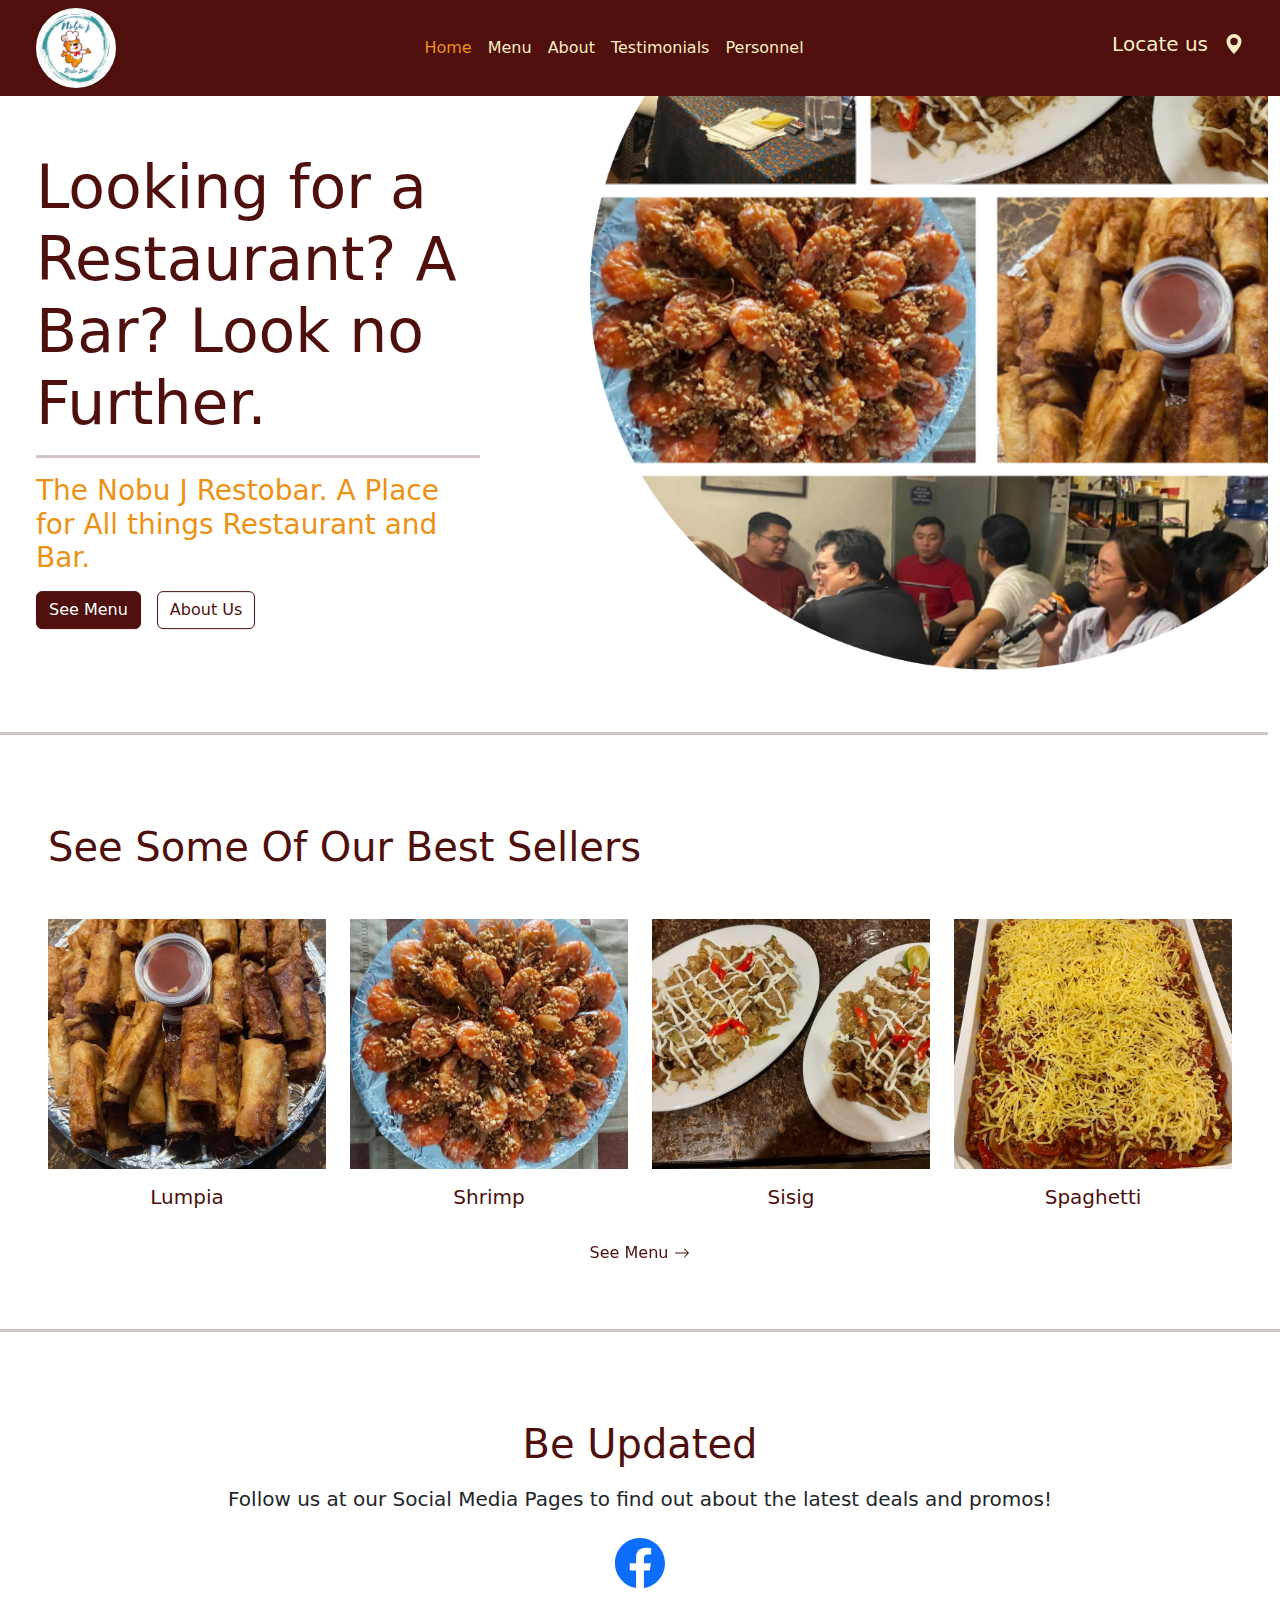
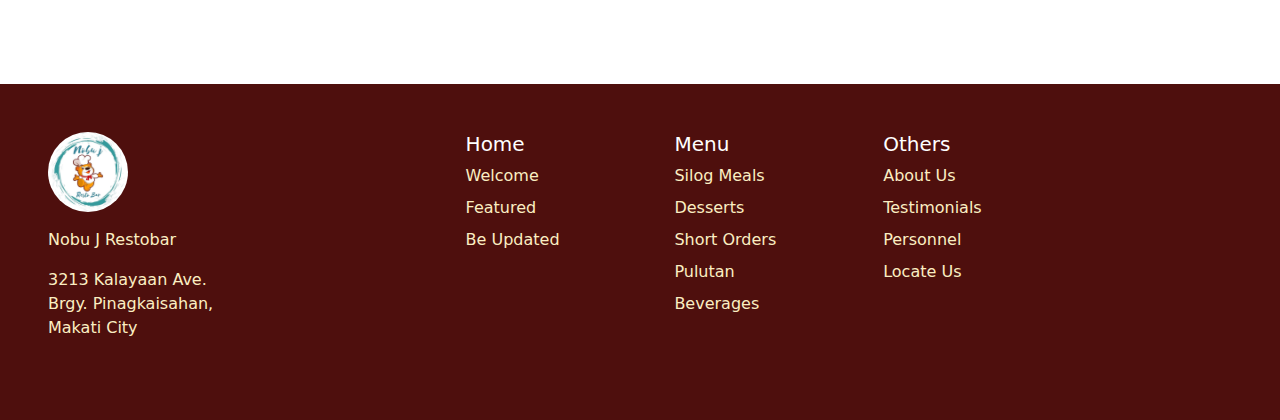
<file: index.html>
<!-- INDEX PAGE -->
<!-- this can be the splash page or home page depending on what html u guys want to appear when link is opened -->

<!--COPY BELOW FOR NEW TEMPLATES/HTML FILE-->
<!DOCTYPE html>
<html lang="en">
<head>
  <meta charset="UTF-8" />
  <meta name="viewport" content="width=device-width, initial-scale=1.0"/>
  <title>Home - Nobu J Restobar</title>
  <link rel="icon" type="image/x-icon" href="images/nobu_j_logo.JPG">

  <!--font for splash title-->
  <link rel="preconnect" href="https://fonts.googleapis.com">
  <link rel="preconnect" href="https://fonts.gstatic.com" crossorigin>
  <link href="https://fonts.googleapis.com/css2?family=Bebas+Neue&family=Mulish:ital,wght@0,200..1000;1,200..1000&display=swap" rel="stylesheet">

  <link href="https://cdn.jsdelivr.net/npm/bootstrap@5.3.3/dist/css/bootstrap.min.css" rel="stylesheet"/>
  <script src="https://cdn.jsdelivr.net/npm/bootstrap@5.3.3/dist/js/bootstrap.bundle.min.js"></script>
  <link rel="stylesheet" href="https://cdnjs.cloudflare.com/ajax/libs/font-awesome/6.0.0/css/all.min.css"/>

  <link rel="stylesheet" href="design.css"/>
</head>
<!--UNTIL HERE-->
<body>
  <nav class="navbar navbar-expand-lg navbar-bg-color sticky-top">
    <div class="container-fluid">
      <button class="navbar-toggler" type="button" data-bs-toggle="collapse" data-bs-target="#navbarNav" aria-controls="navbarNav" aria-expanded="false" aria-label="Toggle navigation">
        <span class="navbar-toggler-icon"></span>
      </button>
      <div class="collapse navbar-collapse justify-content-between px-4" id="navbarNav">
        <a href="index.html"><img src="images/nobu_j_logo.JPG" class="navbar-img-size rounded-circle d-none d-lg-block"></a>
        <ul class="navbar-nav">
          <li class="nav-item">
            <a class="nav-link navbar-active-color" aria-current="page" href="index.html">Home</a>
          </li>
          <li class="nav-item">
            <a class="nav-link navbar-text-color" href="Product and Services.html">Menu</a>
          </li>
          <li class="nav-item">
            <a class="nav-link navbar-text-color" href="about.html">About</a>
          </li>
          <li class="nav-item">
            <a class="nav-link navbar-text-color" href="testimonials.html">Testimonials</a>
          </li>
          <li class="nav-item">
            <a class="nav-link navbar-text-color" href="personnel.html">Personnel</a>
          </li>
        </ul>
        <a class="d-flex align-items-center navbar-text-color gap-3 h5" href="contact.html">
          Locate us
          <svg xmlns="http://www.w3.org/2000/svg" width="20" height="20" fill="currentColor" viewBox="0 0 16 16">
          <path d="M8 16s6-5.686 6-10A6 6 0 0 0 2 6c0 4.314 6 10 6 10m0-7a3 3 0 1 1 0-6 3 3 0 0 1 0 6"/>
          </svg>
        </a>
      </div>
    </div>
  </nav>

  <main class="row" style="width: 100%;">
    <div class="col p-5">
      <div class="position-relative top-50 start-0 translate-middle-y">
        <h1 class="primary-text-color splash-text-size">Looking for a Restaurant? A Bar? Look no Further.</h1>
        <hr style="border-top: 3px solid #4e0f0d;">
        <h3 class="secondary-text-color mb-3">The Nobu J Restobar. A Place for All things Restaurant and Bar.</h3>
        <div class="d-flex gap-3">
          <a type="button" class="btn splash-btn1-color" href="Product and Services.html">See Menu</a>
          <a type="button" class="btn splash-btn2-color" href="about.html">About Us</a>
        </div>
      </div>
    </div>
    <div class="col p-0">
      <img src="images/collage_splash.png" class="splash-img-size d-none d-lg-block">
    </div>
    <hr class="mt-5" style="border-top: 3px solid #4e0f0d;">
  </main>

  <main>
    <div class="p-5">
      <a class="hyperlink-jump" id="index-featured-hyperlink">index-featured</a>
      <h1 class="mb-5 primary-text-color">See Some Of Our Best Sellers</h1>
      <div class="row">
        <div class="col-lg-3">
          <div class="row">
            <img src="images/lumpia1.JPG" class="best-seller-img">
          </div>
          <div class="row">
            <h5 class="primary-text-color text-center my-3">Lumpia</h5>
          </div>
        </div>
        <div class="col-lg-3">
          <div class="row">
            <img src="images/shrimp1.JPG" class="best-seller-img">
          </div>
          <div class="row">
            <h5 class="primary-text-color text-center my-3">Shrimp</h5>
          </div>
        </div>
        <div class="col-lg-3">
          <div class="row">
            <img src="images/sisig.JPG" class="best-seller-img">
          </div>
          <div class="row">
            <h5 class="primary-text-color text-center my-3">Sisig</h5>
          </div>
        </div>
        <div class="col-lg-3">
          <div class="row">
            <img src="images/spag1.JPG" class="best-seller-img">
          </div>
          <div class="row">
            <h5 class="primary-text-color text-center my-3">Spaghetti</h5>
          </div>
        </div>
      </div>
      <a class="icon-link icon-link-hover mt-3 d-flex justify-content-center a-text-color a-text-deco" href="Product and Services.html">
        See Menu
        <svg xmlns="http://www.w3.org/2000/svg" class="bi" viewBox="0 0 16 16" aria-hidden="true">
          <path d="M1 8a.5.5 0 0 1 .5-.5h11.793l-3.147-3.146a.5.5 0 0 1 .708-.708l4 4a.5.5 0 0 1 0 .708l-4 4a.5.5 0 0 1-.708-.708L13.293 8.5H1.5A.5.5 0 0 1 1 8z"/>
        </svg>
      </a>
    </div> 
    <hr style="border-top: 3px solid #4e0f0d;">
    <a class="hyperlink-jump" id="index-update-hyperlink">index-update</a>
    <div class="p-5">
      <h1 class="mb-3 primary-text-color text-center">Be Updated</h1>
      <p class="lead text-center mb-4">Follow us at our Social Media Pages to find out about the latest deals and promos!</p>
      <div class="d-flex justify-content-center">
        <a href="https://www.facebook.com/profile.php?id=100077997165512" target="_blank"><svg xmlns="http://www.w3.org/2000/svg" width="50" height="50" fill="currentColor" class="bi bi-facebook" viewBox="0 0 16 16">
        <path d="M16 8.049c0-4.446-3.582-8.05-8-8.05C3.58 0-.002 3.603-.002 8.05c0 4.017 2.926 7.347 6.75 7.951v-5.625h-2.03V8.05H6.75V6.275c0-2.017 1.195-3.131 3.022-3.131.876 0 1.791.157 1.791.157v1.98h-1.009c-.993 0-1.303.621-1.303 1.258v1.51h2.218l-.354 2.326H9.25V16c3.824-.604 6.75-3.934 6.75-7.951"/>
        </svg></a>
      </div>
    </div>
  </main>

  <div class="container-flex footer-bg-color footer-txt-color">
    <footer class="container row row-cols-1 row-cols-sm-2 row-cols-md-5 p-5 mt-5 footer-bg-color footer-txt-color">
      <div class="col mb-3">
        <a href="index.html"><img src="images/nobu_j_logo.JPG" class="navbar-img-size rounded-circle d-none d-lg-block"></a>
        <p class="tertiary-text-color mt-3">Nobu J Restobar</p>
        <p class="tertiary-text-color">3213 Kalayaan Ave. Brgy. Pinagkaisahan, Makati City</p>
      </div>

      <div class="col mb-3">

      </div>

      <div class="col mb-3">
        <h5>Home</h5>
        <ul class="nav flex-column">
          <li class="nav-item mb-2"><a href="index.html" class="nav-link p-0 navbar-text-color">Welcome</a></li>
          <li class="nav-item mb-2"><a href="index.html#index-featured-hyperlink" class="nav-link p-0 navbar-text-color">Featured</a></li>
          <li class="nav-item mb-2"><a href="index.html#index-update-hyperlink" class="nav-link p-0 navbar-text-color">Be Updated</a></li>
        </ul>
      </div>

      <div class="col mb-3">
        <h5>Menu</h5>
        <ul class="nav flex-column">
          <li class="nav-item mb-2"><a href="Product and Services.html#silog-meals" class="nav-link p-0 navbar-text-color">Silog Meals</a></li>
          <li class="nav-item mb-2"><a href="Product and Services.html#desserts" class="nav-link p-0 navbar-text-color">Desserts</a></li>
          <li class="nav-item mb-2"><a href="Product and Services.html#short-orders" class="nav-link p-0 navbar-text-color">Short Orders</a></li>
          <li class="nav-item mb-2"><a href="Product and Services.html#pulutan" class="nav-link p-0 navbar-text-color">Pulutan</a></li>
          <li class="nav-item mb-2"><a href="Product and Services.html#beverages" class="nav-link p-0 navbar-text-color">Beverages</a></li>
        </ul>
      </div>

      <div class="col mb-3">
        <h5>Others</h5>
        <ul class="nav flex-column">
          <li class="nav-item mb-2"><a href="about.html" class="nav-link p-0 navbar-text-color">About Us</a></li>
          <li class="nav-item mb-2"><a href="testimonials.html" class="nav-link p-0 navbar-text-color">Testimonials</a></li>
          <li class="nav-item mb-2"><a href="personnel.html" class="nav-link p-0 navbar-text-color">Personnel</a></li>
          <li class="nav-item mb-2"><a href="contact.html" class="nav-link p-0 navbar-text-color">Locate Us</a></li>
        </ul>
      </div>
    </footer>
  </div>

</body>
</html>
</file>
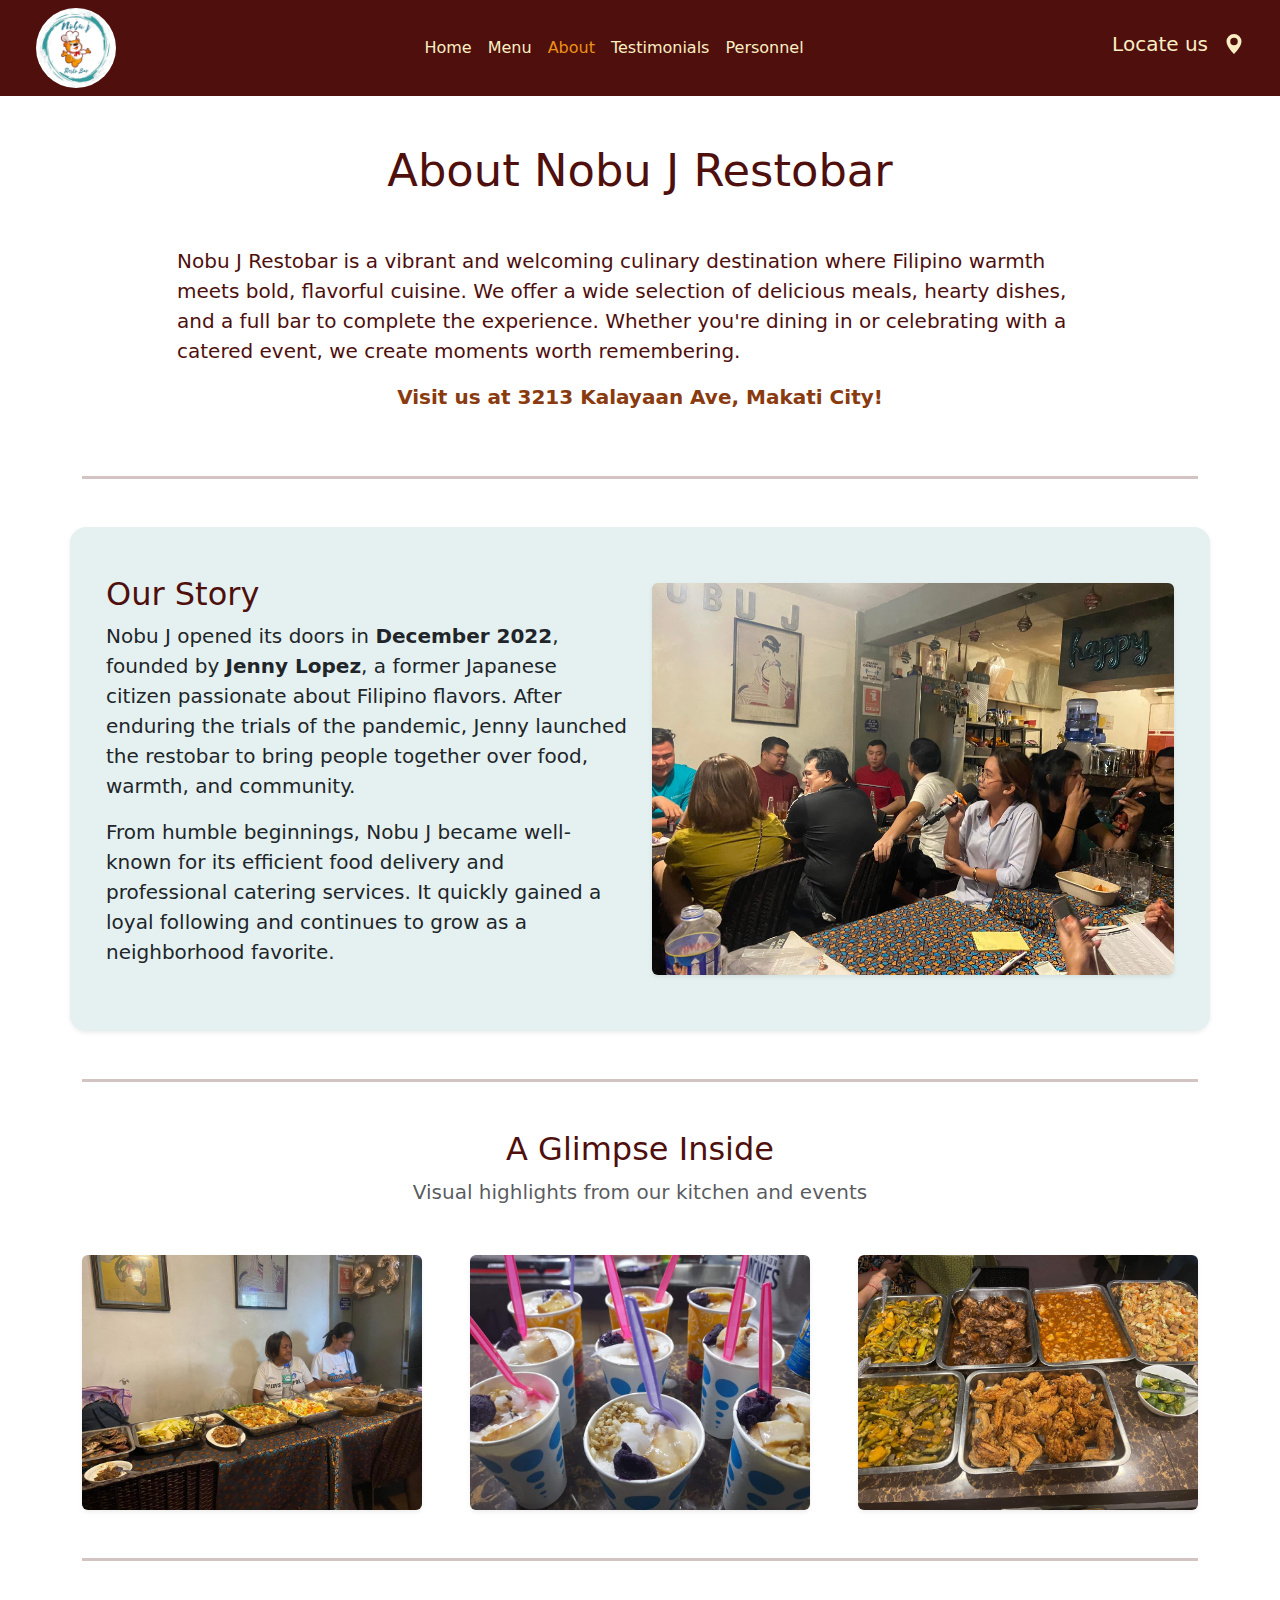
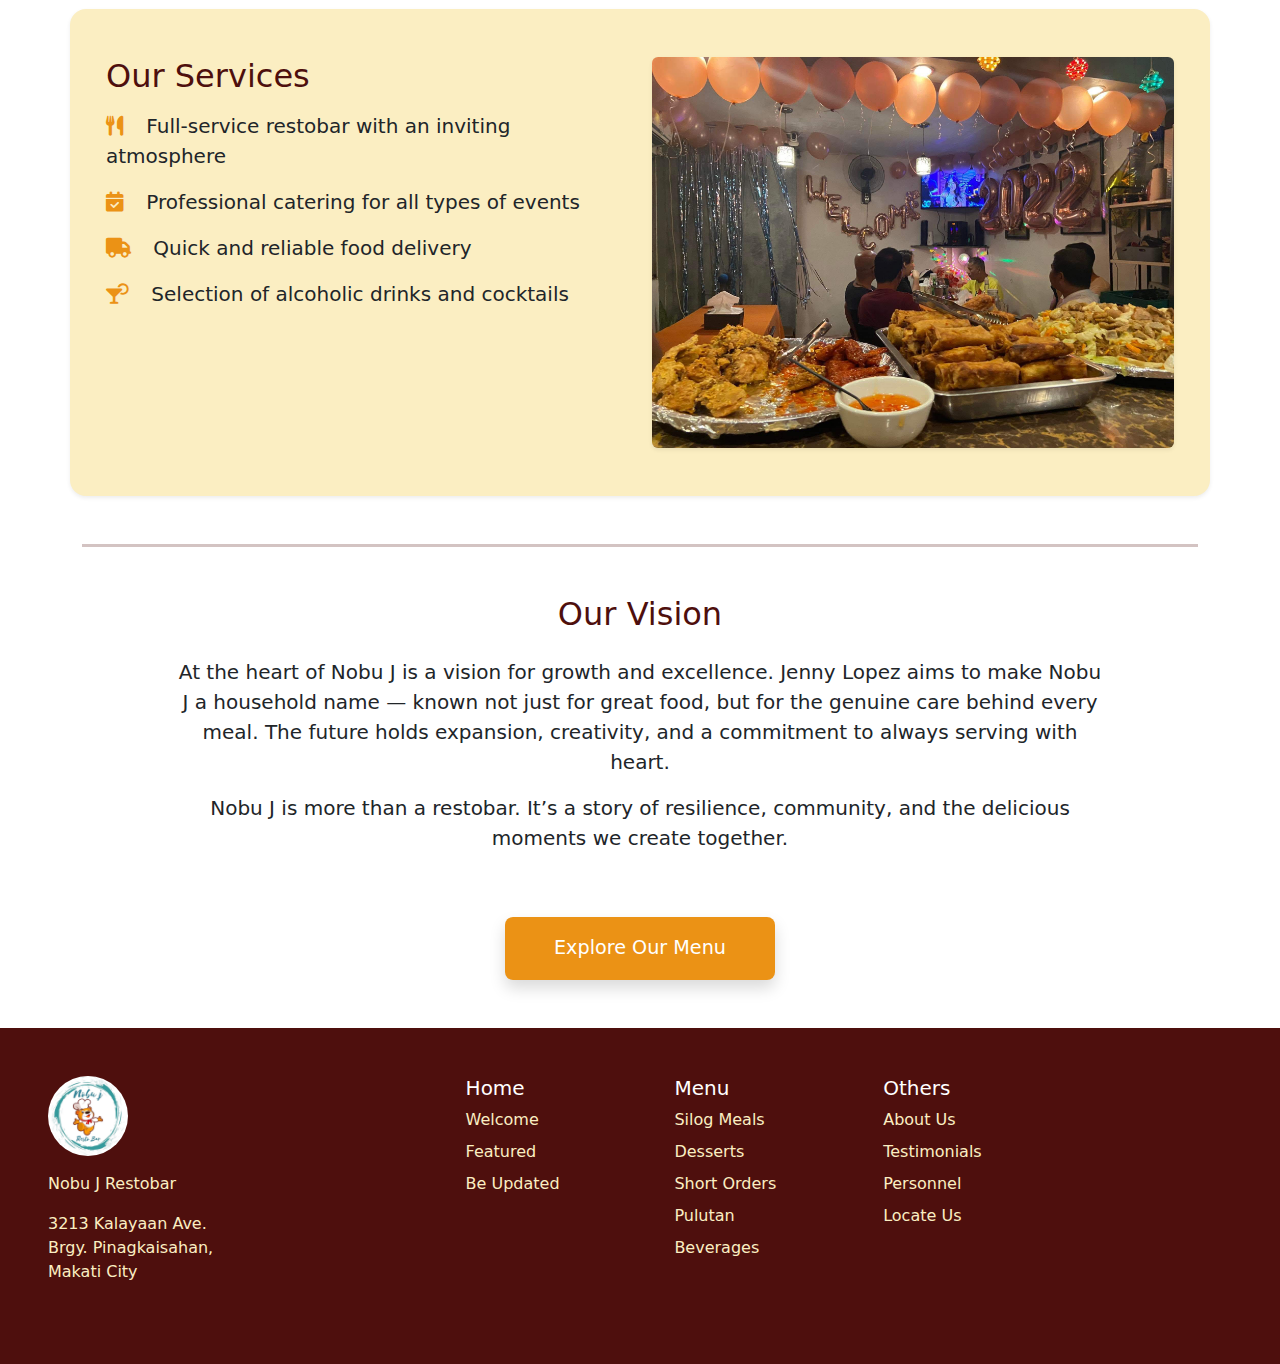
<file: about.html>
<!DOCTYPE html>
<html lang="en">
<head>
  <meta charset="UTF-8" />
  <meta name="viewport" content="width=device-width, initial-scale=1.0"/>
  <title>About - Nobu J Restobar</title>
  <link rel="icon" type="image/x-icon" href="images/nobu_j_logo.JPG">

  <link href="https://cdn.jsdelivr.net/npm/bootstrap@5.3.3/dist/css/bootstrap.min.css" rel="stylesheet"/>
  <script src="https://cdn.jsdelivr.net/npm/bootstrap@5.3.3/dist/js/bootstrap.bundle.min.js"></script>
  <link rel="stylesheet" href="https://cdnjs.cloudflare.com/ajax/libs/font-awesome/6.0.0/css/all.min.css"/>
  <link rel="stylesheet" href="design.css"/>
</head>

<!-- UNTIL HERE -->

<body>

  <nav class="navbar navbar-expand-lg navbar-bg-color sticky-top">
    <div class="container-fluid">
      <button class="navbar-toggler" type="button" data-bs-toggle="collapse" data-bs-target="#navbarNav" aria-controls="navbarNav" aria-expanded="false" aria-label="Toggle navigation">
        <span class="navbar-toggler-icon"></span>
      </button>
      <div class="collapse navbar-collapse justify-content-between px-4" id="navbarNav">
        <a href="index.html"><img src="images/nobu_j_logo.JPG" class="navbar-img-size rounded-circle d-none d-lg-block"></a>
        <ul class="navbar-nav">
          <li class="nav-item">
            <a class="nav-link navbar-text-color" aria-current="page" href="index.html">Home</a>
          </li>
          <li class="nav-item">
            <a class="nav-link navbar-text-color" href="Product and Services.html">Menu</a>
          </li>
          <li class="nav-item">
            <a class="nav-link navbar-active-color" href="about.html">About</a>
          </li>
          <li class="nav-item">
            <a class="nav-link navbar-text-color" href="testimonials.html">Testimonials</a>
          </li>
          <li class="nav-item">
            <a class="nav-link navbar-text-color" href="personnel.html">Personnel</a>
          </li>
        </ul>
        <a class="d-flex align-items-center navbar-text-color gap-3 h5" href="contact.html">
          Locate us
          <svg xmlns="http://www.w3.org/2000/svg" width="20" height="20" fill="currentColor" viewBox="0 0 16 16">
          <path d="M8 16s6-5.686 6-10A6 6 0 0 0 2 6c0 4.314 6 10 6 10m0-7a3 3 0 1 1 0-6 3 3 0 0 1 0 6"/>
          </svg>
        </a>
      </div>
    </div>
  </nav>


  <div class="container my-5">
    <h1 class="text-center mb-5" style="color: #4e0f0d; font-size: 2.8rem;">About Nobu J Restobar</h1>

    <div class="row justify-content-center mb-5">
      <div class="col-sm-12 col-md-10 col-xxl-8">
        <p class="fs-5" style="color: #4e0f0d;">
          Nobu J Restobar is a vibrant and welcoming culinary destination where Filipino warmth meets bold, flavorful cuisine. We offer a wide selection of delicious meals, hearty dishes, and a full bar to complete the experience. Whether you're dining in or celebrating with a catered event, we create moments worth remembering.
        </p>
        <p class="fs-5 text-center " style="color: #893a0f;"><strong>Visit us at 3213 Kalayaan Ave, Makati City!</strong></p>
      </div>
    </div>

    <hr class="my-5" style="border-top: 3px solid #4e0f0d;"/>

    <div class="row align-items-center bg-light rounded-4 px-4 py-5 mb-5 shadow-sm" style="background-color: #e4f1f0 !important;">
      <div class="col-sm-12 col-md-6 mb-4 mb-md-0">
        <h2 style="color: #4e0f0d; font-size: 2rem;">Our Story</h2>
        <p class="fs-5">
          Nobu J opened its doors in <strong>December 2022</strong>, founded by <strong>Jenny Lopez</strong>, a former Japanese citizen passionate about Filipino flavors. After enduring the trials of the pandemic, Jenny launched the restobar to bring people together over food, warmth, and community.
        </p>
        <p class="fs-5">
          From humble beginnings, Nobu J became well-known for its efficient food delivery and professional catering services. It quickly gained a loyal following and continues to grow as a neighborhood favorite.
        </p>
      </div>
      <div class="col-sm-12 col-md-6">
        <img src="imgs/IMG_1518.JPG" alt="Restobar Interior" class="img-fluid rounded shadow-sm">
      </div>
    </div>

    <hr class="my-5" style="border-top: 3px solid #4e0f0d;"/>

    <div class="text-center mb-5">
      <h2 style="color: #4e0f0d; font-size: 2rem;">A Glimpse Inside</h2>
      <p class="fs-5 text-muted">Visual highlights from our kitchen and events</p>
    </div>
    <div class="row g-5 mb-5">
      <div class="col-sm-12 col-md-4">
        <img src="imgs/IMG_1758.JPG" class="img-fluid rounded shadow-sm">
      </div>
      <div class="col-sm-12 col-md-4">
        <img src="imgs/IMG_1530.JPG" class="img-fluid rounded shadow-sm">
      </div>
      <div class="col-sm-12 col-md-4">
        <img src="imgs\IMG_1762.JPG" class="img-fluid rounded shadow-sm">
      </div>
    </div>

    <hr class="my-5" style="border-top: 3px solid #4e0f0d;"/>

    <div class="row px-4 py-5 rounded-4 shadow-sm mb-5" style="background-color: #fbeec2;">
      <div class="col-sm-12 col-md-6">
        <h2 style="color: #4e0f0d; font-size: 2rem;">Our Services</h2>
        <ul class="list-unstyled fs-5 mt-3">
          <li class="mb-3"><i class="fas fa-utensils me-3" style=color:#eb9215;></i> Full-service restobar with an inviting atmosphere</li>
          <li class="mb-3"><i class="fas fa-calendar-check me-3" style=color:#eb9215;></i> Professional catering for all types of events</li>
          <li class="mb-3"><i class="fas fa-truck me-3" style=color:#eb9215;></i> Quick and reliable food delivery</li>
          <li class="mb-3"><i class="fas fa-cocktail me-3" style=color:#eb9215;></i> Selection of alcoholic drinks and cocktails</li>
        </ul>
      </div>
      <div class="col-sm-12 col-md-6">
        <img src="imgs/IMG_1522.JPG" class="img-fluid rounded shadow-sm">
      </div>
    </div>

    <hr class="my-5" style="border-top: 3px solid #4e0f0d;"/>

    <div class="row">
      <div class="col-sm-12 col-md-10 col-xxl-8 mx-auto text-center">
        <h2 style="color: #4e0f0d; font-size: 2rem;">Our Vision</h2>
        <p class="fs-5 mt-4">
          At the heart of Nobu J is a vision for growth and excellence. Jenny Lopez aims to make Nobu J a household name — known not just for great food, but for the genuine care behind every meal. The future holds expansion, creativity, and a commitment to always serving with heart.
        </p>
        <p class="fs-5">
          Nobu J is more than a restobar. It’s a story of resilience, community, and the delicious moments we create together.
        </p>
      </div>
    </div>

    <div class="text-center mt-5">
      <a href="Product and Services.html" class="btn btn-lg px-5 py-3 shadow" style="background-color: #eb9215; color: white; font-size: 1.2rem;">Explore Our Menu</a>
    </div>
  </div>

  <div class="container-flex footer-bg-color footer-txt-color">
    <footer class="container row row-cols-1 row-cols-sm-2 row-cols-md-5 p-5 mt-5 footer-bg-color footer-txt-color">
      <div class="col mb-3">
        <a href="index.html"><img src="images/nobu_j_logo.JPG" class="navbar-img-size rounded-circle d-none d-lg-block"></a>
        <p class="tertiary-text-color mt-3">Nobu J Restobar</p>
        <p class="tertiary-text-color">3213 Kalayaan Ave. Brgy. Pinagkaisahan, Makati City</p>
      </div>

      <div class="col mb-3">

      </div>

      <div class="col mb-3">
        <h5>Home</h5>
        <ul class="nav flex-column">
          <li class="nav-item mb-2"><a href="index.html" class="nav-link p-0 navbar-text-color">Welcome</a></li>
          <li class="nav-item mb-2"><a href="index.html#index-featured-hyperlink" class="nav-link p-0 navbar-text-color">Featured</a></li>
          <li class="nav-item mb-2"><a href="index.html#index-update-hyperlink" class="nav-link p-0 navbar-text-color">Be Updated</a></li>
        </ul>
      </div>

      <div class="col mb-3">
        <h5>Menu</h5>
        <ul class="nav flex-column">
          <li class="nav-item mb-2"><a href="Product and Services.html#silog-meals" class="nav-link p-0 navbar-text-color">Silog Meals</a></li>
          <li class="nav-item mb-2"><a href="Product and Services.html#desserts" class="nav-link p-0 navbar-text-color">Desserts</a></li>
          <li class="nav-item mb-2"><a href="Product and Services.html#short-orders" class="nav-link p-0 navbar-text-color">Short Orders</a></li>
          <li class="nav-item mb-2"><a href="Product and Services.html#pulutan" class="nav-link p-0 navbar-text-color">Pulutan</a></li>
          <li class="nav-item mb-2"><a href="Product and Services.html#beverages" class="nav-link p-0 navbar-text-color">Beverages</a></li>
        </ul>
      </div>

      <div class="col mb-3">
        <h5>Others</h5>
        <ul class="nav flex-column">
          <li class="nav-item mb-2"><a href="about.html" class="nav-link p-0 navbar-text-color">About Us</a></li>
          <li class="nav-item mb-2"><a href="testimonials.html" class="nav-link p-0 navbar-text-color">Testimonials</a></li>
          <li class="nav-item mb-2"><a href="personnel.html" class="nav-link p-0 navbar-text-color">Personnel</a></li>
          <li class="nav-item mb-2"><a href="contact.html" class="nav-link p-0 navbar-text-color">Locate Us</a></li>
        </ul>
      </div>
    </footer>
  </div>

</body>

</html>
</file>
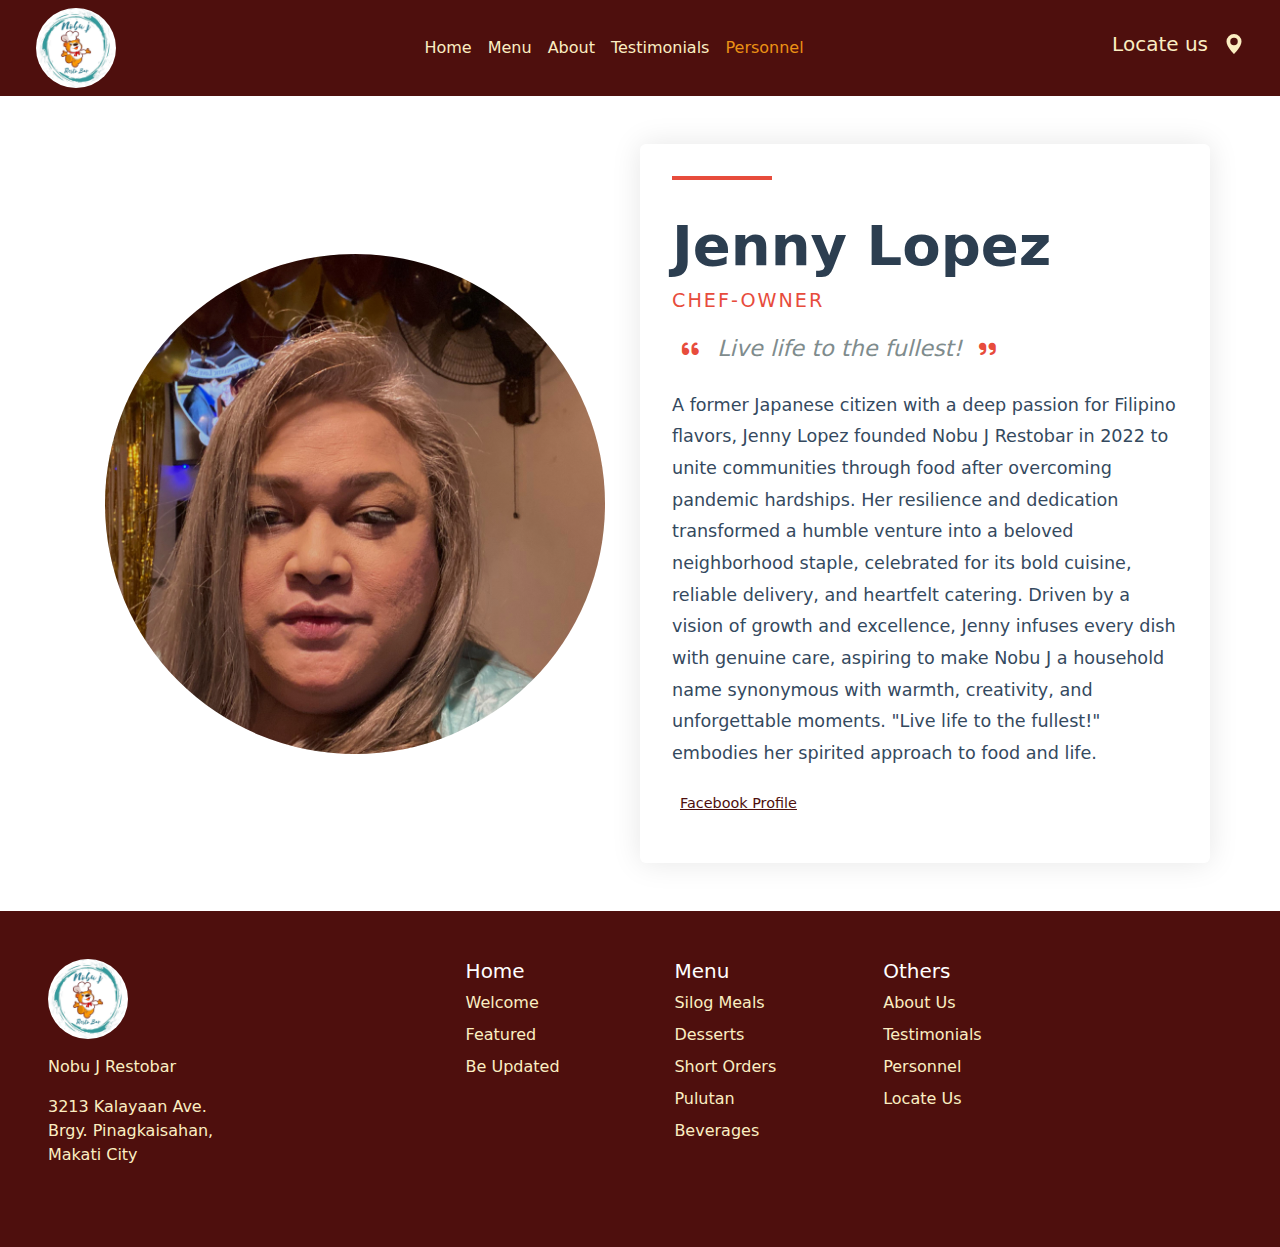
<file: personnel.html>
<!DOCTYPE html>
<html lang="en">
<head>
    <meta charset="UTF-8">
    <meta name="viewport" content="width=device-width, initial-scale=1.0">
    <title>Personnel - Nobu J Restobar</title>
    <link rel="icon" type="image/x-icon" href="images/nobu_j_logo.JPG">

  <link href="https://cdn.jsdelivr.net/npm/bootstrap@5.3.3/dist/css/bootstrap.min.css" rel="stylesheet"/>
  <script src="https://cdn.jsdelivr.net/npm/bootstrap@5.3.3/dist/js/bootstrap.bundle.min.js"></script>
  <link rel="stylesheet" href="https://cdnjs.cloudflare.com/ajax/libs/font-awesome/6.0.0/css/all.min.css"/>

  <link rel="stylesheet" href="design.css"/>
</head>

<body>
    <nav class="navbar navbar-expand-lg navbar-bg-color sticky-top">
    <div class="container-fluid">
      <button class="navbar-toggler" type="button" data-bs-toggle="collapse" data-bs-target="#navbarNav" aria-controls="navbarNav" aria-expanded="false" aria-label="Toggle navigation">
        <span class="navbar-toggler-icon"></span>
      </button>
      <div class="collapse navbar-collapse justify-content-between px-4" id="navbarNav">
        <a href="index.html"><img src="images/nobu_j_logo.JPG" class="navbar-img-size rounded-circle d-none d-lg-block"></a>
        <ul class="navbar-nav">
          <li class="nav-item">
            <a class="nav-link navbar-text-color" aria-current="page" href="index.html">Home</a>
          </li>
          <li class="nav-item">
            <a class="nav-link navbar-text-color" href="Product and Services.html">Menu</a>
          </li>
          <li class="nav-item">
            <a class="nav-link navbar-text-color" href="about.html">About</a>
          </li>
          <li class="nav-item">
            <a class="nav-link navbar-text-color" href="testimonials.html">Testimonials</a>
          </li>
          <li class="nav-item">
            <a class="nav-link navbar-active-color" href="personnel.html">Personnel</a>
          </li>
        </ul>
        <a class="d-flex align-items-center navbar-text-color gap-3 h5" href="contact.html">
          Locate us
          <svg xmlns="http://www.w3.org/2000/svg" width="20" height="20" fill="currentColor" viewBox="0 0 16 16">
          <path d="M8 16s6-5.686 6-10A6 6 0 0 0 2 6c0 4.314 6 10 6 10m0-7a3 3 0 1 1 0-6 3 3 0 0 1 0 6"/>
          </svg>
        </a>
      </div>
    </div>
  </nav>

    <main class="owner-profile mt-5">
        <div class="container">
            <div class="row align-items-center">
                <div class="col-lg-6 col-12 owner-photo-wrapper">
                    <div class="owner-image-container">
                        <img src="images/profile.jpg" alt="Restaurant Owner" class="owner-image img-fluid">
                        <div class="image-overlay"></div>
                    </div>
                </div>

                <div class="col-lg-6 col-12 owner-bio rounded">
                    <div class="bio-content">
                        <div class="decorative-element"></div>
                        <h1 class="owner-name">Jenny Lopez</h1>
                        <p class="owner-title">Chef-Owner</p>
                        
                        <div class="owner-quote mb-4">
                            <i class="fas fa-quote-left"></i>
                            <p class="d-inline">Live life to the fullest!</p>
                            <i class="fas fa-quote-right"></i>
                        </div>

                        <p class="owner-bio-text">
                            A former Japanese citizen with a deep passion for Filipino flavors, Jenny Lopez founded Nobu J Restobar in 2022 to unite communities through food after overcoming pandemic hardships. Her resilience and dedication transformed a humble venture into a beloved neighborhood staple, celebrated for its bold cuisine, reliable delivery, and heartfelt catering. Driven by a vision of growth and excellence, Jenny infuses every dish with genuine care, aspiring to make Nobu J a household name synonymous with warmth, creativity, and unforgettable moments. "Live life to the fullest!" embodies her spirited approach to food and life.
                        </p>

                        <div class="owner-contact mt-4">
                            <p><i class="fas fa-hat-chef me-2"><a href="https://www.facebook.com/jenny.lopez.533252" class="menu-link"></i>Facebook Profile</a></p>
                        </div>
                    </div>
                </div>
            </div>
        </div>
    </main>

  <div class="container-flex footer-bg-color footer-txt-color">
    <footer class="container row row-cols-1 row-cols-sm-2 row-cols-md-5 p-5 mt-5 footer-bg-color footer-txt-color">
      <div class="col mb-3">
        <a href="index.html"><img src="images/nobu_j_logo.JPG" class="navbar-img-size rounded-circle d-none d-lg-block"></a>
        <p class="tertiary-text-color mt-3">Nobu J Restobar</p>
        <p class="tertiary-text-color">3213 Kalayaan Ave. Brgy. Pinagkaisahan, Makati City</p>
      </div>

      <div class="col mb-3">

      </div>

      <div class="col mb-3">
        <h5>Home</h5>
        <ul class="nav flex-column">
          <li class="nav-item mb-2"><a href="index.html" class="nav-link p-0 navbar-text-color">Welcome</a></li>
          <li class="nav-item mb-2"><a href="index.html#index-featured-hyperlink" class="nav-link p-0 navbar-text-color">Featured</a></li>
          <li class="nav-item mb-2"><a href="index.html#index-update-hyperlink" class="nav-link p-0 navbar-text-color">Be Updated</a></li>
        </ul>
      </div>

      <div class="col mb-3">
        <h5>Menu</h5>
        <ul class="nav flex-column">
          <li class="nav-item mb-2"><a href="Product and Services.html#silog-meals" class="nav-link p-0 navbar-text-color">Silog Meals</a></li>
          <li class="nav-item mb-2"><a href="Product and Services.html#desserts" class="nav-link p-0 navbar-text-color">Desserts</a></li>
          <li class="nav-item mb-2"><a href="Product and Services.html#short-orders" class="nav-link p-0 navbar-text-color">Short Orders</a></li>
          <li class="nav-item mb-2"><a href="Product and Services.html#pulutan" class="nav-link p-0 navbar-text-color">Pulutan</a></li>
          <li class="nav-item mb-2"><a href="Product and Services.html#beverages" class="nav-link p-0 navbar-text-color">Beverages</a></li>
        </ul>
      </div>

      <div class="col mb-3">
        <h5>Others</h5>
        <ul class="nav flex-column">
          <li class="nav-item mb-2"><a href="about.html" class="nav-link p-0 navbar-text-color">About Us</a></li>
          <li class="nav-item mb-2"><a href="testimonials.html" class="nav-link p-0 navbar-text-color">Testimonials</a></li>
          <li class="nav-item mb-2"><a href="personnel.html" class="nav-link p-0 navbar-text-color">Personnel</a></li>
          <li class="nav-item mb-2"><a href="contact.html" class="nav-link p-0 navbar-text-color">Locate Us</a></li>
        </ul>
      </div>
    </footer>
  </div>

</body>
</html>
</file>
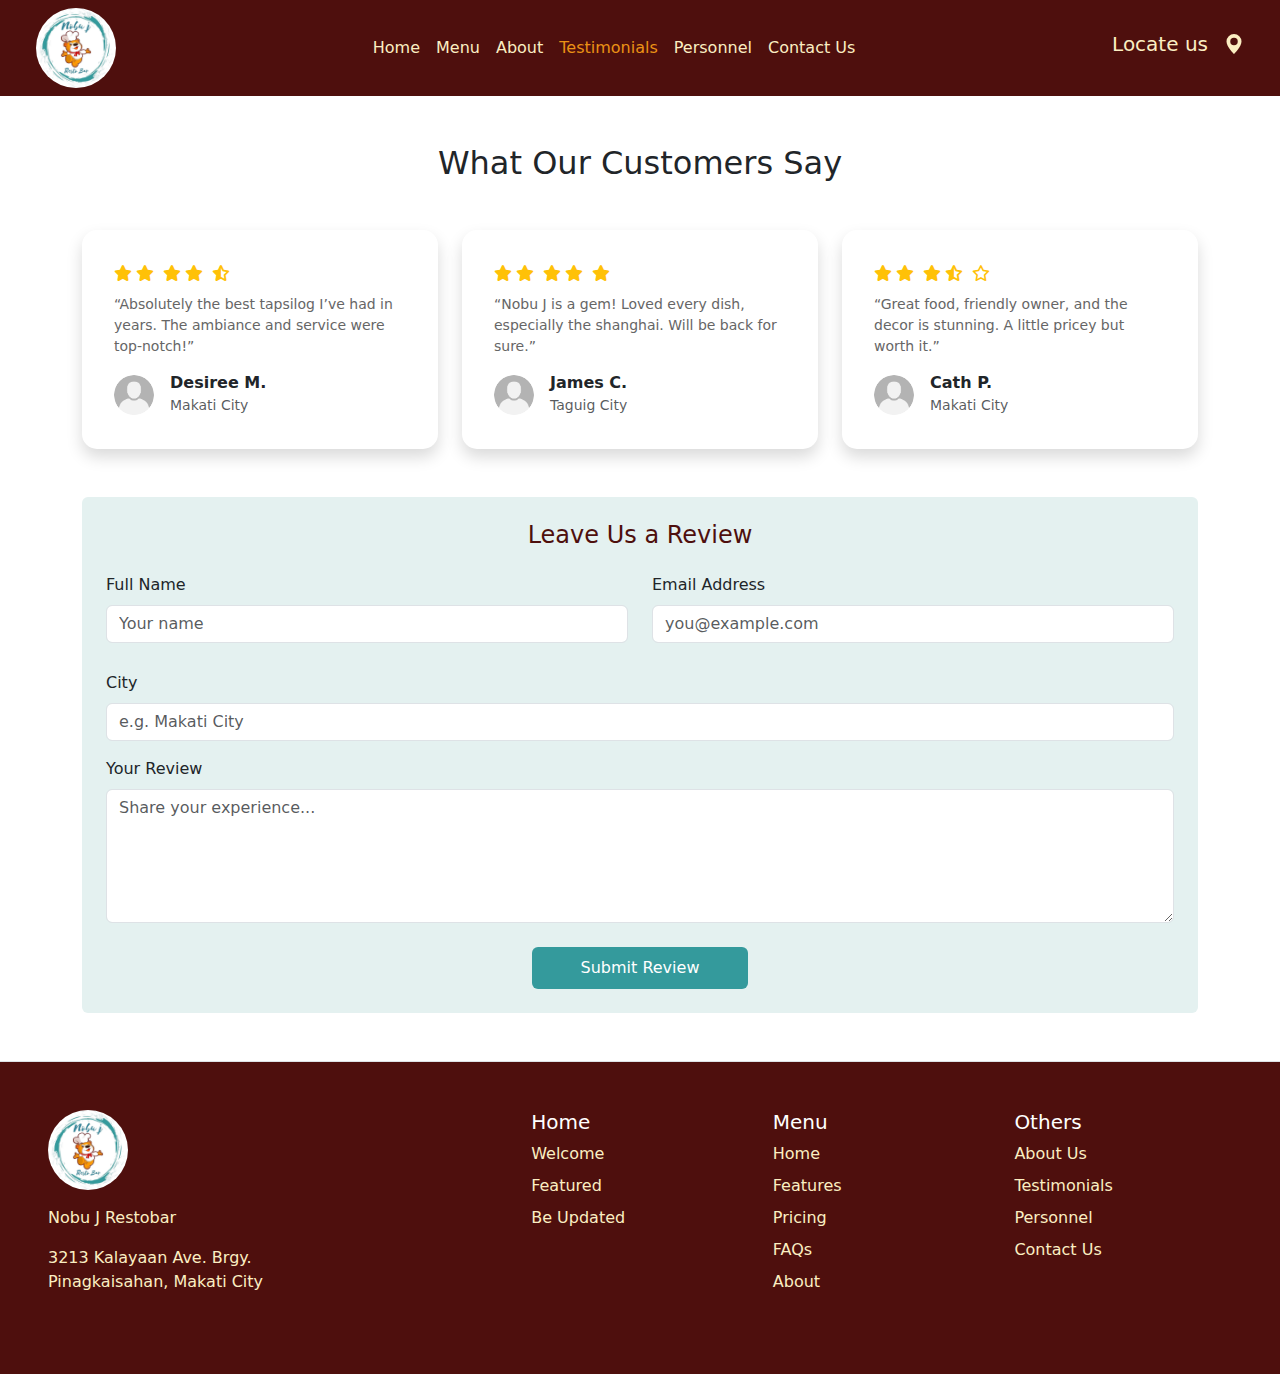
<file: testimonials.html>
<!--COPY BELOW FOR NEW TEMPLATES/HTML FILE-->
<!DOCTYPE html>
<html lang="en">
<head>
  <meta charset="UTF-8" />
  <meta name="viewport" content="width=device-width, initial-scale=1.0"/>
  <title>Testimonials</title>

  <link href="https://cdn.jsdelivr.net/npm/bootstrap@5.3.3/dist/css/bootstrap.min.css" rel="stylesheet"/>
  <script src="https://cdn.jsdelivr.net/npm/bootstrap@5.3.3/dist/js/bootstrap.bundle.min.js"></script>
  <link rel="stylesheet" href="https://cdnjs.cloudflare.com/ajax/libs/font-awesome/6.0.0/css/all.min.css"/>

  <link rel="stylesheet" href="design.css"/>
</head>
<!--UNTIL HERE-->

<body>

  <nav class="navbar navbar-expand-lg navbar-bg-color sticky-top">
    <div class="container-fluid">
      <button class="navbar-toggler" type="button" data-bs-toggle="collapse" data-bs-target="#navbarNav" aria-controls="navbarNav" aria-expanded="false" aria-label="Toggle navigation">
        <span class="navbar-toggler-icon"></span>
      </button>
      <div class="collapse navbar-collapse justify-content-between px-4" id="navbarNav">
        <a href="index.html"><img src="images/nobu_j_logo.JPG" class="navbar-img-size rounded-circle d-none d-lg-block"></a>
        <ul class="navbar-nav">
          <li class="nav-item">
            <a class="nav-link navbar-text-color" aria-current="page" href="index.html">Home</a>
          </li>
          <li class="nav-item">
            <a class="nav-link navbar-text-color" href="Product and Services.html">Menu</a>
          </li>
          <li class="nav-item">
            <a class="nav-link navbar-text-color" href="about.html">About</a>
          </li>
          <li class="nav-item">
            <a class="nav-link navbar-active-color" href="testimonials.html">Testimonials</a>
          </li>
          <li class="nav-item">
            <a class="nav-link navbar-text-color" href="#">Personnel</a>
          </li>
          <li class="nav-item">
            <a class="nav-link navbar-text-color" href="contact.html">Contact Us</a>
          </li>
        </ul>
        <a class="d-flex align-items-center navbar-text-color gap-3 h5" href="#">
          Locate us
          <svg xmlns="http://www.w3.org/2000/svg" width="20" height="20" fill="currentColor" viewBox="0 0 16 16">
          <path d="M8 16s6-5.686 6-10A6 6 0 0 0 2 6c0 4.314 6 10 6 10m0-7a3 3 0 1 1 0-6 3 3 0 0 1 0 6"/>
          </svg>
        </a>
      </div>
    </div>
  </nav>


    <div class="container my-5">
      <h2 class="text-center mb-5">What Our Customers Say</h2>
  
      <div class="row row-cols-1 row-cols-md-3 g-4">
        <div class="col">
          <div class="card testimonial-card h-100 shadow p-3" style="min-height: 100%;">
            <div class="card-body px-3 py-3">
              <div class="stars mb-2 text-warning">
                <i class="fas fa-star me-1"></i><i class="fas fa-star me-1"></i>
                <i class="fas fa-star me-1"></i><i class="fas fa-star me-1"></i>
                <i class="fas fa-star-half-alt"></i>
              </div>
              <p class="card-text small">“Absolutely the best tapsilog I’ve had in years. The ambiance and service were top-notch!”</p>
            </div>
            <div class="card-footer bg-white border-top-0 d-flex align-items-center px-3 pb-3 pt-0">
              <img src="imgs/custlogo.png" class="rounded-circle me-3" alt="Customer 1 Logo">
              <div>
                <h6 class="mb-0 fw-bold">Desiree M.</h6>
                <small class="text-muted">Makati City</small>
              </div>
            </div>
          </div>
        </div>
  
        <div class="col">
          <div class="card testimonial-card h-100 shadow p-3" style="min-height: 100%;">
            <div class="card-body px-3 py-3">
              <div class="stars mb-2 text-warning">
                <i class="fas fa-star me-1"></i><i class="fas fa-star me-1"></i>
                <i class="fas fa-star me-1"></i><i class="fas fa-star me-1"></i>
                <i class="fas fa-star"></i>
              </div>
              <p class="card-text small">“Nobu J is a gem! Loved every dish, especially the shanghai. Will be back for sure.”</p>
            </div>
            <div class="card-footer bg-white border-top-0 d-flex align-items-center px-3 pb-3 pt-0">
              <img src="imgs/custlogo.png" class="rounded-circle me-3" alt="Customer 2 Logo">
              <div>
                <h6 class="mb-0 fw-bold">James C.</h6>
                <small class="text-muted">Taguig City</small>
              </div>
            </div>
          </div>
        </div>
  
        <div class="col">
          <div class="card testimonial-card h-100 shadow p-3" style="min-height: 100%;">
            <div class="card-body px-3 py-3">
              <div class="stars mb-2 text-warning">
                <i class="fas fa-star me-1"></i><i class="fas fa-star me-1"></i>
                <i class="fas fa-star me-1"></i><i class="fas fa-star-half-alt me-1"></i>
                <i class="far fa-star"></i>
              </div>
              <p class="card-text small">“Great food, friendly owner, and the decor is stunning. A little pricey but worth it.”</p>
            </div>
            <div class="card-footer bg-white border-top-0 d-flex align-items-center px-3 pb-3 pt-0">
              <img src="imgs/custlogo.png" class="rounded-circle me-3" alt="Customer 3 Logo">
              <div>
                <h6 class="mb-0 fw-bold">Cath P.</h6>
                <small class="text-muted">Makati City</small>
              </div>
            </div>
          </div>
        </div>
      </div>
  
      <div class="mt-5 p-4 rounded" style="background-color: #e4f1f0;">
        <h4 class="mb-4 text-center" style="color: #4e0f0d;">Leave Us a Review</h4>
        <form>
          <div class="row mb-4">
            <div class="col-md-6 mb-1">
              <label for="name" class="form-label">Full Name</label>
              <input type="text" class="form-control" id="name" placeholder="Your name" required>
            </div>
            <div class="col-md-6 mb-1">
              <label for="email" class="form-label">Email Address</label>
              <input type="email" class="form-control" id="email" placeholder="you@example.com" required>
            </div>
          </div>

          <div class="mb-3">
            <label for="location" class="form-label">City</label>
            <input type="text" class="form-control" id="location" placeholder="e.g. Makati City" required>
          </div>
  
          <div class="mb-4">
            <label for="message" class="form-label">Your Review</label>
            <textarea class="form-control" id="message" rows="5" placeholder="Share your experience..." required></textarea>
          </div>
  
          <div class="text-center">
            <button type="submit" class="btn px-5 py-2" style="background-color: #349a9c; color: white;">Submit Review</button>
          </div>
        </form>
      </div>
    </div>

    <footer class="row row-cols-1 row-cols-sm-2 row-cols-md-5 p-5 mt-5 border-top footer-bg-color footer-txt-color">
      <div class="col mb-3">
        <a href="index.html"><img src="images/nobu_j_logo.JPG" class="navbar-img-size rounded-circle d-none d-lg-block"></a>
        <p class="tertiary-text-color mt-3">Nobu J Restobar</p>
        <p class="tertiary-text-color">3213 Kalayaan Ave. Brgy. Pinagkaisahan, Makati City</p>
      </div>
  
      <div class="col mb-3">
  
      </div>
  
      <div class="col mb-3">
        <h5>Home</h5>
        <ul class="nav flex-column">
          <li class="nav-item mb-2"><a href="#" class="nav-link p-0 navbar-text-color">Welcome</a></li>
          <li class="nav-item mb-2"><a href="#" class="nav-link p-0 navbar-text-color">Featured</a></li>
          <li class="nav-item mb-2"><a href="#" class="nav-link p-0 navbar-text-color">Be Updated</a></li>
        </ul>
      </div>
  
      <div class="col mb-3">
        <h5>Menu</h5>
        <ul class="nav flex-column">
          <li class="nav-item mb-2"><a href="index.html" class="nav-link p-0 navbar-text-color">Home</a></li>
          <li class="nav-item mb-2"><a href="about.html" class="nav-link p-0 navbar-text-color">Features</a></li>
          <li class="nav-item mb-2"><a href="Product and Services.html" class="nav-link p-0 navbar-text-color">Pricing</a></li>
          <li class="nav-item mb-2"><a href="testimonials.html" class="nav-link p-0 navbar-text-color">FAQs</a></li>
          <li class="nav-item mb-2"><a href="about.html" class="nav-link p-0 navbar-text-color">About</a></li>
        </ul>
      </div>
  
      <div class="col mb-3">
        <h5>Others</h5>
        <ul class="nav flex-column">
          <li class="nav-item mb-2"><a href="about.html" class="nav-link p-0 navbar-text-color">About Us</a></li>
          <li class="nav-item mb-2"><a href="testimonials.html" class="nav-link p-0 navbar-text-color">Testimonials</a></li>
          <li class="nav-item mb-2"><a href="#" class="nav-link p-0 navbar-text-color">Personnel</a></li>
          <li class="nav-item mb-2"><a href="contact.html" class="nav-link p-0 navbar-text-color">Contact Us</a></li>
        </ul>
      </div>
    </footer>

  </body>  
</html>
</file>
<file: design.css>
/* USE THIS CSS FILE FOR ALL PAGES */
/* u can create your own css file but make it cohesive with the rest of the design here */

/* footer hyperlinks */
.hyperlink-jump {
    font-size: 0px;
}

#index-featured-hyperlink {
    position: relative;
    bottom: 200px;
}

#index-update-hyperlink {
    position: relative;
    bottom: 250px;
    z-index: 999;
}
/* ----------------------- */

* {
    scroll-behavior: smooth;
}

.navbar-img-size {
    height: 80px;
    width: 80px;
}

.navbar-bg-color {
    background-color: #4e0f0d;
}

.navbar-text-color {
    text-decoration: none;
    color: #fbeec2;
}

.navbar-active-color {
    color: #eb9215;
}

.navbar-active-color:hover {
    color: #eb9215;
}

.navbar-text-color:hover {
    color: #eb9215;
}

.footer-bg-color {
    background-color: #4e0f0d;
}

.footer-txt-color {
    color: white;
}

.primary-text-color {
    color: #4e0f0d;
}

.secondary-text-color {
    color: #eb9215;
}

.tertiary-text-color {
    color: #fbeec2;
}

.a-text-deco {
    text-decoration: none;
}

.a-text-color {
    color: #4e0f0d;
}

.a-text-color:hover {
    color: #eb9215;
}

.splash-img-size {
    height: 588px;
    width: 740px;
}

.splash-font {
    font-family: "Bebas Neue", sans-serif;
}

.splash-text-size {
    font-size: 60px;
}

.splash-btn1-color {
    background-color: #4e0f0d;
    border-color: #4e0f0d;
    color: white;
}

.splash-btn1-color:hover {
    background-color: #eb9215;
}

.splash-btn2-color {
    color: #4e0f0d;
    border-color: #4e0f0d;
}

.splash-btn2-color:hover {
    background-color: #eb9215;
}

.best-seller-img {
    height: 250px;
    object-fit: cover;
}

/* testimonials.html, wag galaw plz*/
.testimonial-card {
  background-color: #ffffff;
  border: none;
  border-radius: 0.75rem;
  transition: transform 0.3s;
}

.testimonial-card:hover {
  transform: translateY(-5px);
}

.card-footer img {
  width: 40px;
  height: 40px;
  border-radius: 50%;
  margin-right: 1rem;
}

.card-body .stars i {
  margin-right: 4px;
  font-size: 1rem;
}

@media (min-width: 1400px) {
    .testimonial-card {
    max-width: 24rem;
    }
    .owner-profile {
    padding: 2rem 0;
    min-height: 70vh;
    }
}

/* thx */

.owner-image-container {
    position: relative;
    max-width: 500px;
    margin: 0 auto;
    border-radius: 50%;
    overflow: hidden;
    transition: transform 0.3s ease;
}

.owner-image {
    width: 100%;
    height: auto;
    display: block;
}

.image-overlay {
    position: absolute;
    top: 0;
    left: 0;
    width: 100%;
    height: 100%;
    background: linear-gradient(45deg, rgba(0,0,0,0.2), rgba(0,0,0,0.05));
}

.owner-bio {
    padding: 2rem;
    background: white;
    box-shadow: 0 0 30px rgba(0,0,0,0.1);
    height: 100%;
    display: flex;
    align-items: center;
}

.bio-content {
    position: relative;
    max-width: 600px;
    margin: 0 auto;
}

.owner-name {
    font-size: 3.5rem;
    font-weight: 700;
    color: #2c3e50;
    margin-bottom: 0.5rem;
}

.owner-title {
    font-size: 1.2rem;
    color: #e74c3c;
    text-transform: uppercase;
    letter-spacing: 2px;
}

.owner-quote {
    font-size: 1.4rem;
    color: #7f8c8d;
    font-style: italic;
}

.owner-bio-text {
    font-size: 1.1rem;
    line-height: 1.8;
    color: #34495e;
}

.decorative-element {
    width: 100px;
    height: 4px;
    background: #e74c3c;
    margin-bottom: 2rem;
}

.fa-quote-left, .fa-quote-right {
    color: #e74c3c;
    font-size: 1.2rem;
    margin: 0 10px;
}

.owner-contact p {
    font-size: 0.9rem;
    color: #95a5a6;
}

@media (max-width: 992px) {
    .owner-profile {
        padding: 4rem 0;
    }
    
    .owner-image-container {
        max-width: 300px;
        margin-bottom: 3rem;
    }

    .owner-name {
        font-size: 2.5rem;
    }
}

/* Hero Section */
.hero-section {
    background: url('images/1.jpg') no-repeat center center;
    background-size: cover;
    height: 60vh;
    position: relative;
    display: flex;
    align-items: center;
    margin-bottom: 2rem;
}

.hero-overlay {
    position: absolute;
    top: 0;
    left: 0;
    width: 100%;
    height: 100%;
    background-color: rgba(0, 0, 0, 0.5);
}

.hero-section h1 {
    font-size: 3.5rem;
    text-shadow: 2px 2px 4px rgba(0, 0, 0, 0.5);
}

.hero-section p {
    font-size: 1.5rem;
    text-shadow: 1px 1px 2px rgba(0, 0, 0, 0.5);
}

/* Category Navigation */
.category-nav {
    background-color: var(--teal);
    z-index: 1020;
    box-shadow: 0 2px 10px rgba(0, 0, 0, 0.1);
}

.category-nav .nav-pills .nav-link {
    color: white;
    margin: 0 10px;
    border-radius: 20px;
    transition: all 0.3s;
}

.category-nav .nav-pills .nav-link.active {
    background-color: var(--dark-maroon);
    color: white;
    transform: translateY(-3px);
    box-shadow: 0 4px 8px rgba(0, 0, 0, 0.2);
}

.category-nav .nav-pills .nav-link:hover:not(.active) {
    background-color: rgba(255, 255, 255, 0.2);
}

/* Video Section */
.video-section {
    background-color: var(--light-cyan);
    padding: 4rem 0;
}

/* Products Section */
.products-section {
    padding: 4rem 0;
}

.menu-category {
    padding: 2rem 0;
    border-bottom: 1px solid rgba(0, 0, 0, 0.1);
}

.menu-category:last-child {
    border-bottom: none;
}

.category-title {
    margin-bottom: 2rem;
    text-align: center;
    font-size: 2.5rem;
    position: relative;
    padding-bottom: 1rem;
}

.category-title:after {
    content: '';
    position: absolute;
    width: 100px;
    height: 4px;
    background-color: var(--amber);
    bottom: 0;
    left: 50%;
    transform: translateX(-50%);
    border-radius: 2px;
}

.card {
    border: none;
    border-radius: 15px;
    overflow: hidden;
    transition: all 0.3s ease;
    box-shadow: 0 5px 15px rgba(0, 0, 0, 0.1);
    background-color: white;
}

.card:hover {
    transform: translateY(-10px);
    box-shadow: 0 15px 30px rgba(0, 0, 0, 0.2);
}

.card-img-container {
    position: relative;
    overflow: hidden;
    height: 200px;
}

.card-img-top {
    width: 100%;
    height: 100%;
    object-fit: cover;
    transition: transform 0.5s ease;
}

.card:hover .card-img-top {
    transform: scale(1.1);
}

.price-badge {
    position: absolute;
    top: 15px;
    right: 15px;
    background-color: white;
    color: #4e0f0d;
    padding: 5px 15px;
    border-radius: 20px;
    font-weight: bold;
    box-shadow: 0 2px 5px rgba(0, 0, 0, 0.2);
}

.card-body {
    padding: 1.5rem;
}

.card-title {
    color: var(--dark-maroon);
    font-size: 1.3rem;
    margin-bottom: 0.75rem;
}

.card-text {
    color: #666;
    margin-bottom: 1.5rem;
}

.btn-order {
    background-color: #4e0f0d;
    color: white;
    border: none;
    border-radius: 25px;
    padding: 8px 20px;
    font-weight: 500;
    transition: all 0.3s;
}

.btn-order:hover {
    background-color: var(--steel-blue);
    transform: translateY(-2px);
    box-shadow: 0 4px 8px rgba(0, 0, 0, 0.1);
}

.bg-popular {
    background-color: #eb9215;
    color: white;
}

.btn-view-more {
    background-color: transparent;
    color: var(--teal);
    border: 2px solid var(--teal);
    border-radius: 25px;
    padding: 8px 25px;
    font-weight: 500;
    transition: all 0.3s;
}

.btn-view-more:hover {
    background-color: var(--teal);
    color: white;
}

.btn-view-more.collapsed .fa-chevron-down {
    transform: rotate(0deg);
}

.btn-view-more .fa-chevron-down {
    transform: rotate(180deg);
    transition: transform 0.3s;
}

/* Back to Top Button */
.btn-back-to-top {
    position: fixed;
    bottom: 30px;
    right: 30px;
    width: 50px;
    height: 50px;
    border-radius: 50%;
    background-color: var(--dark-maroon);
    color: white;
    border: none;
    display: flex;
    align-items: center;
    justify-content: center;
    opacity: 0;
    visibility: hidden;
    transition: all 0.3s;
    z-index: 999;
    box-shadow: 0 2px 10px rgba(0, 0, 0, 0.2);
}

.btn-back-to-top:hover {
    background-color: var(--teal);
    transform: translateY(-3px);
}

.btn-back-to-top.visible {
    opacity: 1;
    visibility: visible;
}

/* Footer */
.footer {
    background-color: var(--dark-maroon);
    color: white;
}

.footer h5 {
    color: var(--amber);
    margin-bottom: 1.5rem;
    font-size: 1.3rem;
}

.footer p {
    opacity: 0.8;
}

.footer-links {
    list-style: none;
    padding-left: 0;
}

.footer-links li {
    margin-bottom: 0.8rem;
}

.footer-links a {
    color: white;
    text-decoration: none;
    transition: all 0.3s;
    opacity: 0.8;
}

.footer-links a:hover {
    color: var(--amber);
    opacity: 1;
    padding-left: 5px;
}

.contact-info {
    list-style: none;
    padding-left: 0;
}

.contact-info li {
    margin-bottom: 0.8rem;
    display: flex;
    align-items: flex-start;
}

.contact-info i {
    margin-right: 10px;
    color: var(--amber);
    margin-top: 3px;
}

.social-links {
    margin-top: 1.5rem;
}

.social-links a {
    display: inline-flex;
    align-items: center;
    justify-content: center;
    width: 40px;
    height: 40px;
    background-color: rgba(255, 255, 255, 0.1);
    color: white !important;
    border-radius: 50%;
    margin-right: 10px;
    transition: all 0.3s;
}

.social-links a:hover {
    background-color: var(--amber);
    transform: translateY(-3px);
}

/* Animations */
.menu-item {
    opacity: 0;
    transform: translateY(20px);
    animation: fadeInUp 0.5s forwards;
}

@keyframes fadeInUp {
    to {
        opacity: 1;
        transform: translateY(0);
    }
}

/* Responsive Adjustments */
@media (max-width: 992px) {
    .hero-section h1 {
        font-size: 2.5rem;
    }
    
    .hero-section p {
        font-size: 1.2rem;
    }
    
    .category-title {
        font-size: 2rem;
    }
}

@media (max-width: 768px) {
    .hero-section {
        height: 50vh;
    }
    
    .hero-section h1 {
        font-size: 2rem;
    }
    
    .category-nav .nav-pills .nav-link {
        margin: 0 5px;
        padding: 8px 12px;
        font-size: 0.9rem;
    }
    
    .card-img-container {
        height: 180px;
    }
}

@media (max-width: 576px) {
    .hero-section {
        height: 40vh;
    }
    
    .hero-section h1 {
        font-size: 1.8rem;
    }
    
    .hero-section p {
        font-size: 1rem;
    }
    
    .category-title {
        font-size: 1.8rem;
    }
    
    .card-img-container {
        height: 160px;
    }
    
    .btn-back-to-top {
        width: 40px;
        height: 40px;
        bottom: 20px;
        right: 20px;
    }
}

.nav-link-menu {
    color: #4e0f0d !important;
    font-weight: 500;
    padding: 0.5rem 1rem;
    transition: all 0.3s;
    position: relative;
}

.nav-link-menu:hover, .nav-link-menu.active {
    color: #eb9215 !important;
}

.nav-link-menu:after {
    content: '';
    position: absolute;
    width: 0;
    height: 2px;
    bottom: 0;
    left: 0;
    background-color: var(--amber);
    transition: width 0.3s;
}

.nav-link-menu:hover:after, .nav-link-menu.active:after {
    width: 100%;
}

.menu-link {
    color: #4e0f0d;
}

.menu-link:hover {
    color: #eb9215;
}
</file>
